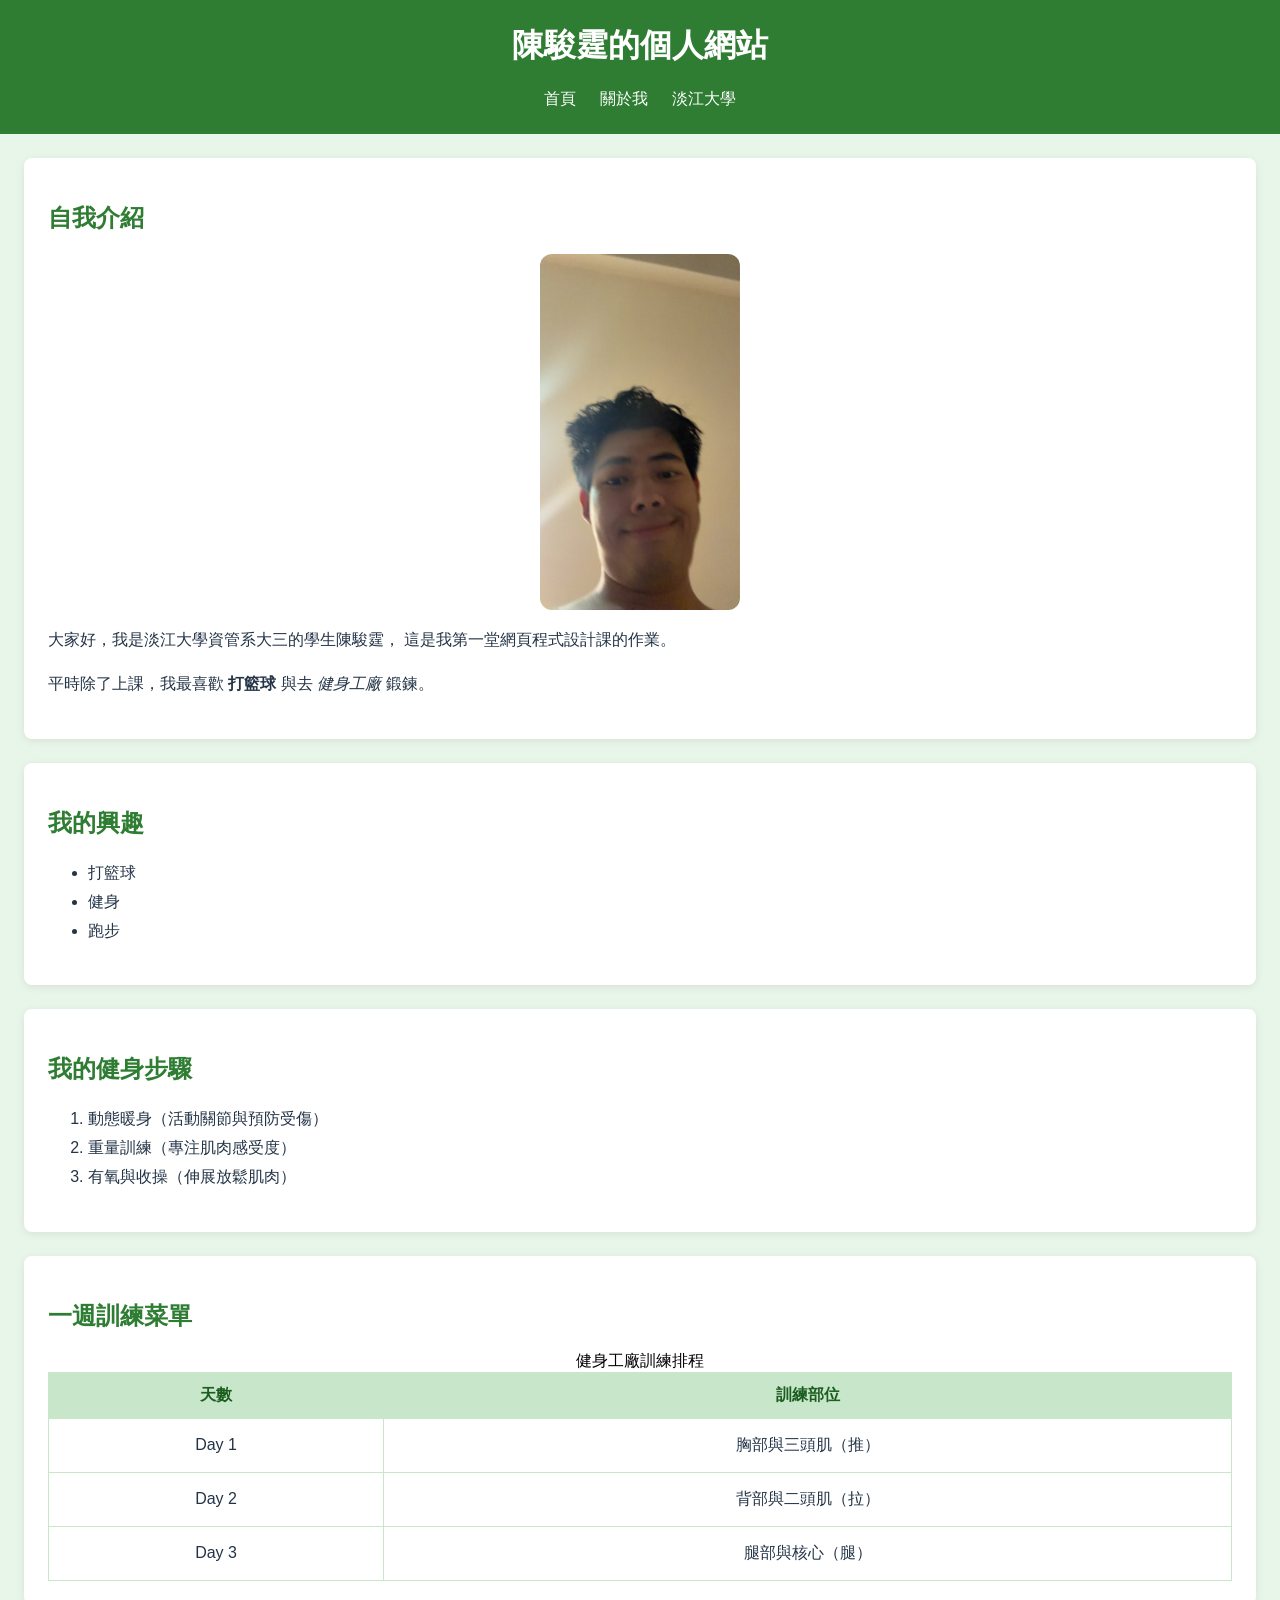
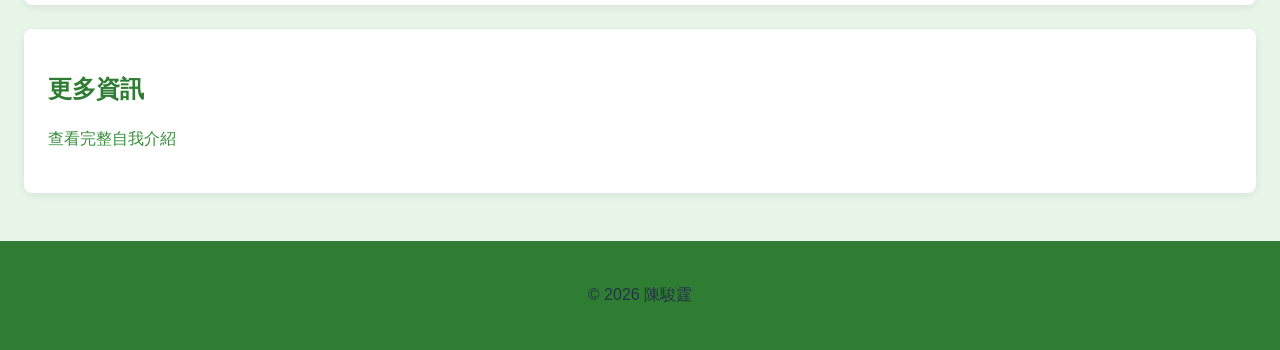
<file: index.html>
<!DOCTYPE html>
<html lang="zh-Hant">

<head>
  <!-- 設定文字編碼，避免中文顯示亂碼 -->
  <meta charset="UTF-8">

  <!-- 讓網頁能適應手機與不同螢幕尺寸 -->
  <meta name="viewport" content="width=device-width, initial-scale=1.0">

  <!-- 設定瀏覽器分頁標題 -->
  <title>陳駿霆的個人網站</title>

  <!-- ★ 作業要求 2：連結外部的 CSS 檔案 -->
  <link rel="stylesheet" href="style.css">
</head>

<body>
  <!-- header：網頁的頁首區域 -->
  <header>
    <!-- h1：網頁最主要的標題 -->
    <h1>陳駿霆的個人網站</h1>

    <!-- nav：放置網頁導覽連結 -->
    <nav>
      <!-- 連結到目前的首頁 -->
      <a href="index.html">首頁</a>

      <!-- 連結到同一個資料夾中的 about.html -->
      <a href="about.html">關於我</a>

      <!-- 連結到外部網站 -->
      <!-- target="_blank" 代表在新分頁開啟 -->
      <a
        href="https://www.tku.edu.tw/"
        target="_blank"
        rel="noreferrer"
      >
        淡江大學
      </a>
    </nav>
  </header>

  <!-- main：網頁的主要內容 -->
  <main>

    <!-- section：自我介紹區域 -->
    <section>
      <h2>自我介紹</h2>

      <!-- 插入圖片 -->
      <!-- src：圖片檔案的位置 -->
      <!-- alt：圖片無法顯示時的替代文字 -->
      <!-- width：設定圖片寬度 -->
      <img
        src="images/profile.jpg"
        alt="陳駿霆的個人照片"
        width="200"
      >

      <!-- p：建立段落 -->
      <p>
        大家好，我是淡江大學資管系大三的學生陳駿霆，
        這是我第一堂網頁程式設計課的作業。
      </p>

      <!-- strong：表示重要或需要強調的文字 -->
      <!-- em：表示語氣上的強調文字 -->
      <p>
        平時除了上課，我最喜歡
        <strong>打籃球</strong>
        與去
        <em>健身工廠</em>
        鍛鍊。
      </p>
    </section>

    <!-- section：興趣清單區域 -->
    <section>
      <h2>我的興趣</h2>

      <!-- ul：建立無序清單 -->
      <ul>
        <!-- li：清單中的一個項目 -->
        <li>打籃球</li>
        <li>健身</li>
        <li>跑步</li>
      </ul>
    </section>

    <!-- section：健身步驟區域 -->
    <section>
      <h2>我的健身步驟</h2>

      <!-- ol：建立有順序的清單 -->
      <ol>
        <li>動態暖身（活動關節與預防受傷）</li>
        <li>重量訓練（專注肌肉感受度）</li>
        <li>有氧與收操（伸展放鬆肌肉）</li>
      </ol>
    </section>

    <!-- section：健身菜單表格區域 -->
    <section>
      <h2>一週訓練菜單</h2>

      <!-- table：建立表格 -->
      <table>
        <!-- caption：設定表格標題 -->
        <caption>健身工廠訓練排程</caption>

        <!-- thead：表格的標題區域 -->
        <thead>
          <tr>
            <!-- th：表格標題欄位 -->
            <th scope="col">天數</th>
            <th scope="col">訓練部位</th>
          </tr>
        </thead>

        <!-- tbody：表格的資料內容區域 -->
        <tbody>
          <!-- tr：建立一列表格資料 -->
          <tr>
            <!-- td：一般資料欄位 -->
            <td>Day 1</td>
            <td>胸部與三頭肌（推）</td>
          </tr>

          <tr>
            <td>Day 2</td>
            <td>背部與二頭肌（拉）</td>
          </tr>

          <tr>
            <td>Day 3</td>
            <td>腿部與核心（腿）</td>
          </tr>
        </tbody>
      </table>
    </section>

    <!-- div：一般區塊容器，本身沒有特殊語意 -->
    <div>
      <h2>更多資訊</h2>

      <!-- 插入連結到 about.html -->
      <p>
        <a href="about.html">查看完整自我介紹</a>
      </p>
    </div>
  </main>

  <!-- footer：網頁的頁尾區域 -->
  <footer>
    <p>© 2026 陳駿霆</p>
  </footer>
</body>

</html>
</file>
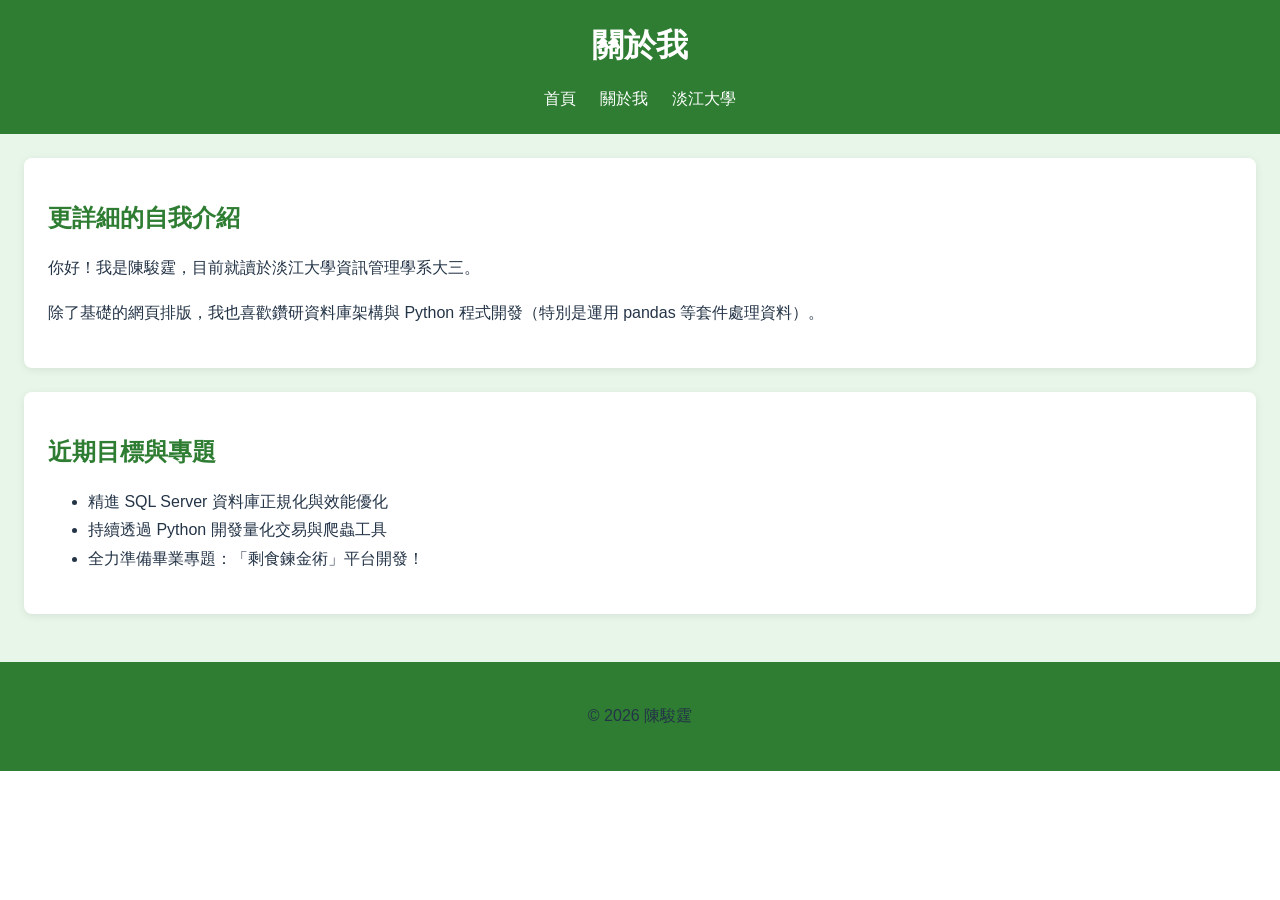
<file: about.html>
<!DOCTYPE html>
<html lang="zh-Hant">
<head>
  <meta charset="UTF-8">
  <meta name="viewport" content="width=device-width, initial-scale=1.0">
  <title>關於我 - 陳駿霆的個人網站</title>
  
  <!-- 就是這一行！讓 about.html 也吃到同一份綠色 CSS 設定 -->
  <link rel="stylesheet" href="style.css">
</head>
<body>
  <header>
    <h1>關於我</h1>
    <nav>
      <a href="index.html">首頁</a>
      <a href="about.html">關於我</a>
      <a href="https://www.tku.edu.tw/" target="_blank" rel="noreferrer">淡江大學</a>
    </nav>
  </header>

  <main>
    <section>
      <h2>更詳細的自我介紹</h2>
      <p>你好！我是陳駿霆，目前就讀於淡江大學資訊管理學系大三。</p>
      <p>除了基礎的網頁排版，我也喜歡鑽研資料庫架構與 Python 程式開發（特別是運用 pandas 等套件處理資料）。</p>
    </section>

    <section>
      <h2>近期目標與專題</h2>
      <ul>
        <li>精進 SQL Server 資料庫正規化與效能優化</li>
        <li>持續透過 Python 開發量化交易與爬蟲工具</li>
        <li>全力準備畢業專題：「剩食鍊金術」平台開發！</li>
      </ul>
    </section>
  </main>

  <footer>
    <p>© 2026 陳駿霆</p>
  </footer>
</body>
</html>
</file>
<file: style.css>
/* 讓寬度與間距計算更直覺 */
* {
  box-sizing: border-box;
}

body {
  margin: 0;
  font-family: Arial, "Microsoft JhengHei", sans-serif;
}

/* 3. 設定頁首、頁尾的背景色 (改成森林深綠色) */
header, footer {
  background-color: #2e7d32; 
  padding: 24px;
  text-align: center;
}

/* 3. 設定主要內容的背景色 (改成淺薄荷綠) */
main {
  background-color: #e8f5e9; 
  padding: 24px;
}

/* 區塊加上白色背景卡片效果，在淺綠色背景上會很凸顯 */
section, main > div {
  background-color: white;
  padding: 24px;
  margin-bottom: 24px;
  border-radius: 8px;
  box-shadow: 0 2px 8px rgba(0, 0, 0, 0.08);
}

/* 4. 設定標題、段落與連結的樣式 */
h1 {
  color: white; 
  margin-top: 0;
}
h2 {
  color: #2e7d32; /* 內容標題使用深綠色呼應頁首 */
}
p, li, td {
  color: #243447;
  line-height: 1.8;
  font-size: 16px;
}
a {
  color: #388e3c; /* 連結變成草綠色 */
  text-decoration: none; 
}
a:hover {
  text-decoration: underline; 
}
header nav a {
  color: white; /* 導覽列的連結維持白色 */
}

/* 5. 設定圖片寬度與圓角 */
img {
  max-width: 100%;     
  border-radius: 12px; 
  display: block;
  margin: 0 auto;      
}

/* 5. 設定表格框線 */
table {
  width: 100%;
  border-collapse: collapse; 
  margin-top: 16px;
}
th, td {
  border: 1px solid #c8e6c9; /* 表格邊框改淺綠 */
  padding: 12px;
  text-align: center;
}
th {
  background-color: #c8e6c9; /* 表頭加上淺綠色背景 */
  color: #1b5e20;            /* 表頭文字加深綠色 */
}

/* 6. 使用 Flexbox 排列導覽列 */
nav {
  display: flex;
  justify-content: center; 
  gap: 24px;               
  margin-top: 16px;
}
</file>
